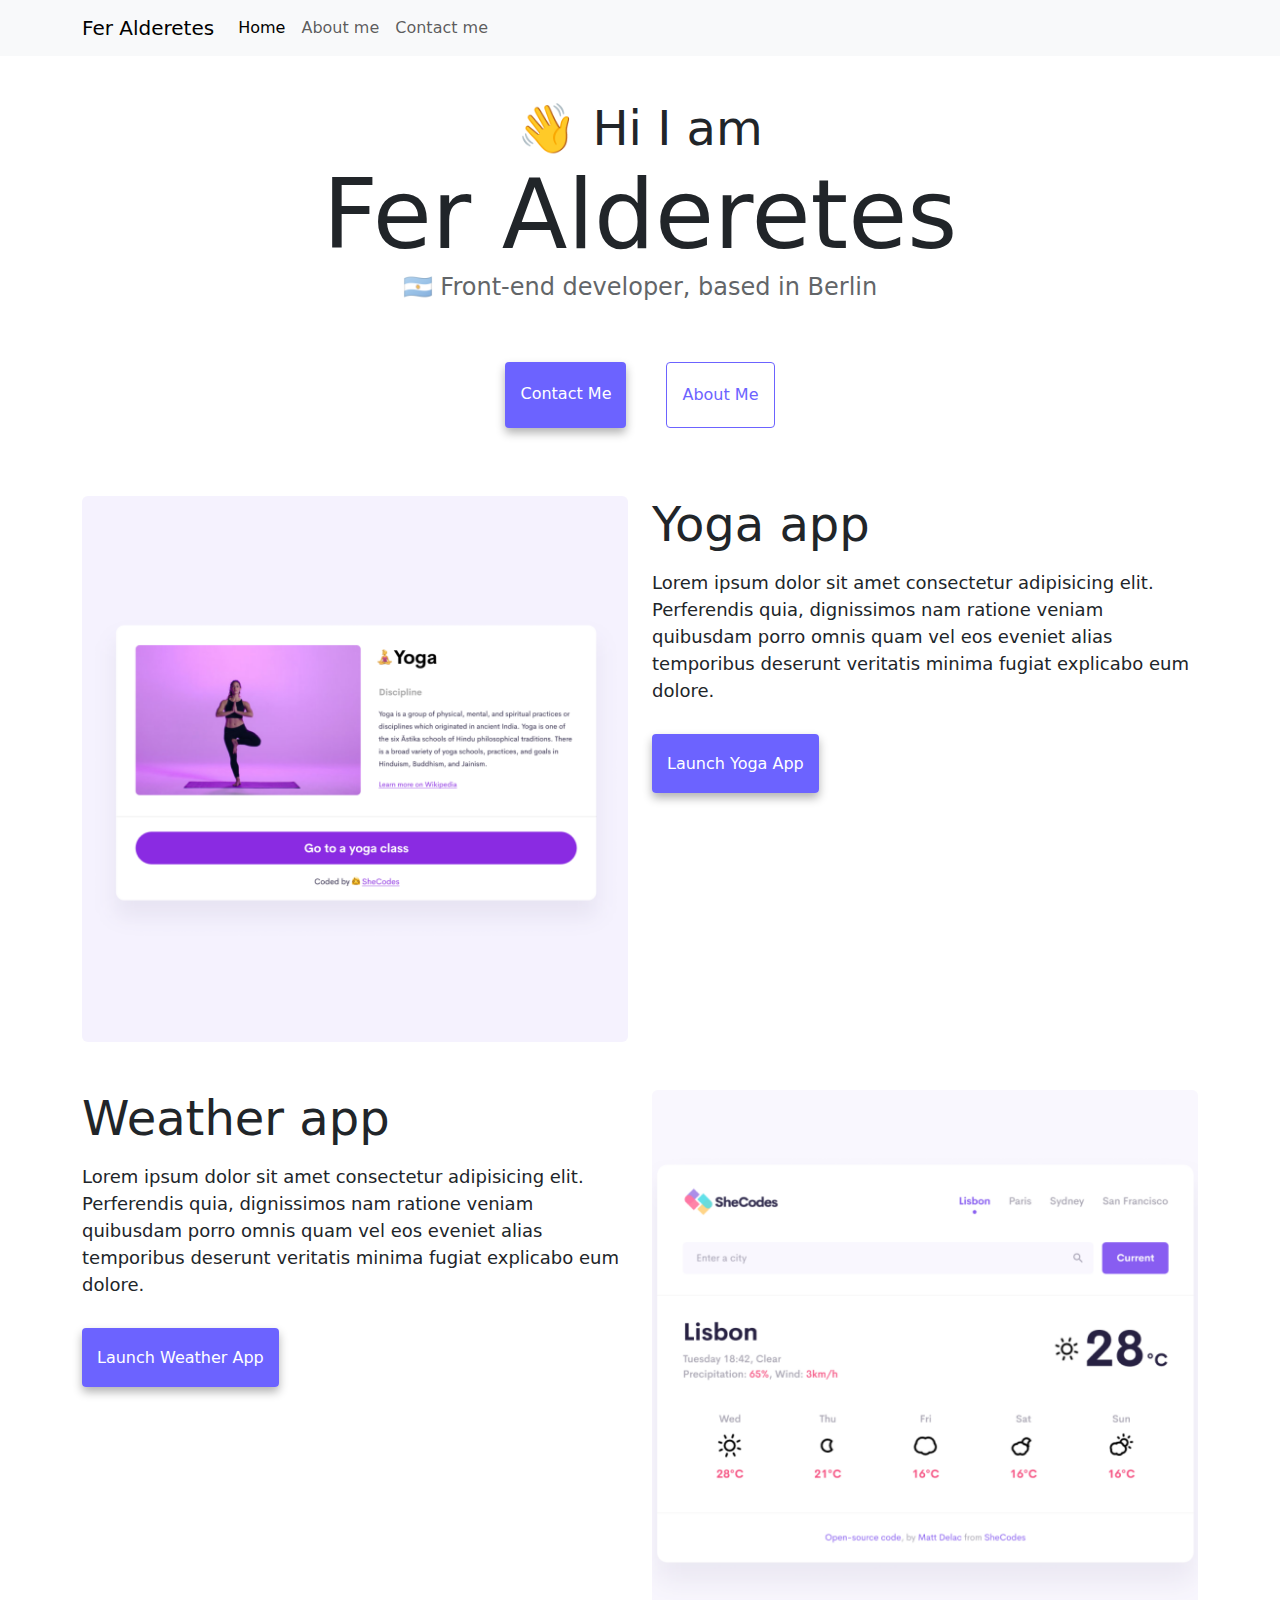
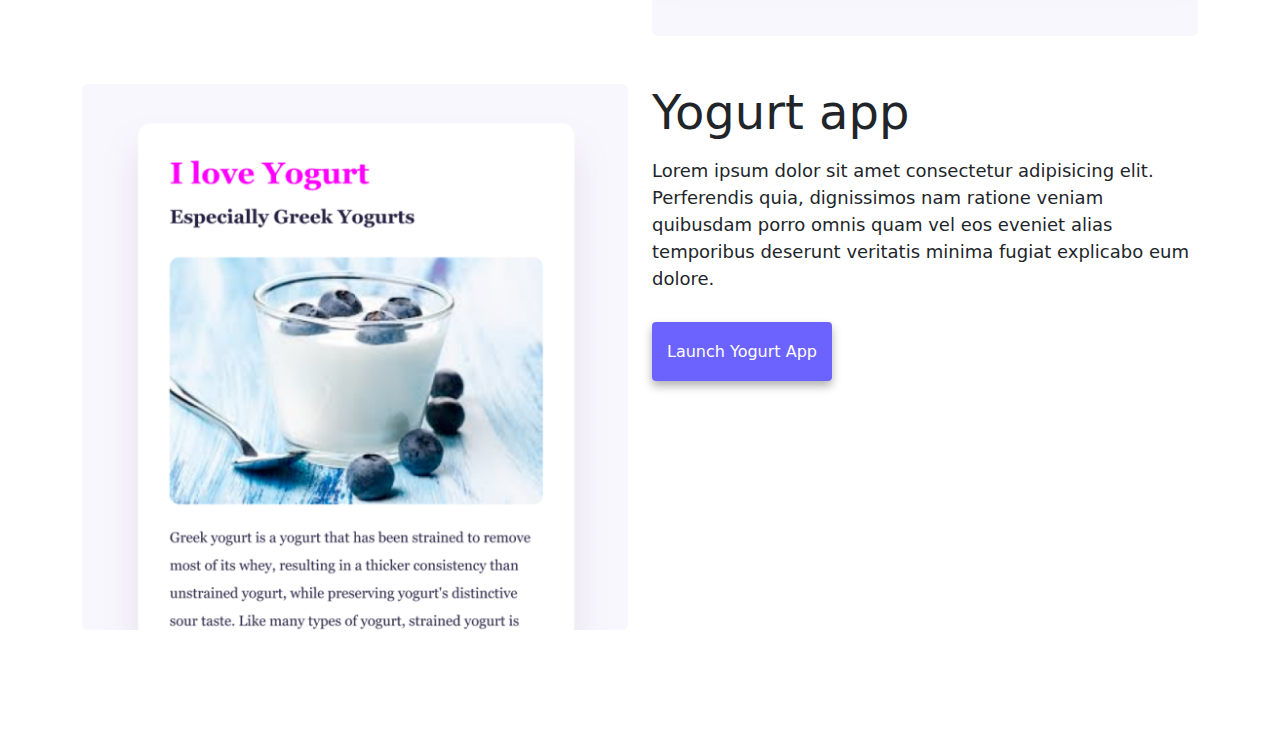
<file: index.html>
<!DOCTYPE html>
<html lang="en">
  <head>
    <meta charset="UTF-8" />
    <meta http-equiv="X-UA-Compatible" content="IE=edge" />
    <meta name="viewport" content="width=device-width, initial-scale=1.0" />
    <meta
      name="description"
      content="Fer Alderetes is a QA Engineer and front-end development enthusiast based in Berlin. Check out her learning journey on Github as @feralderetes"
    />
    <title>Front-end developer | Fer Alderetes</title>
    <link
      href="https://cdn.jsdelivr.net/npm/bootstrap@5.3.3/dist/css/bootstrap.min.css"
      rel="stylesheet"
      integrity="sha384-QWTKZyjpPEjISv5WaRU9OFeRpok6YctnYmDr5pNlyT2bRjXh0JMhjY6hW+ALEwIH"
      crossorigin="anonymous"
    />
    <script
      src="https://cdn.jsdelivr.net/npm/bootstrap@5.3.3/dist/js/bootstrap.bundle.min.js"
      integrity="sha384-YvpcrYf0tY3lHB60NNkmXc5s9fDVZLESaAA55NDzOxhy9GkcIdslK1eN7N6jIeHz"
      crossorigin="anonymous"
    ></script>
    <link rel="canonical" href="/index.html" />
    <link rel="stylesheet" href="/css/styles.css" />
  </head>
  <body>
    <nav class="navbar navbar-expand-lg fixed-top bg-body-tertiary">
      <div class="container">
        <a class="navbar-brand" href="/" title="Homepage">Fer Alderetes</a>
        <button
          class="navbar-toggler"
          type="button"
          data-bs-toggle="collapse"
          data-bs-target="#navbarNav"
          aria-controls="navbarNav"
          aria-expanded="false"
          aria-label="Toggle navigation"
        >
          <span class="navbar-toggler-icon"></span>
        </button>
        <div class="collapse navbar-collapse" id="navbarNav">
          <ul class="navbar-nav">
            <li class="nav-item">
              <a
                class="nav-link active"
                aria-current="page"
                href="/"
                title="Homepage"
                >Home</a
              >
            </li>
            <li class="nav-item">
              <a class="nav-link" href="/about.html" title="About Fer Alderetes"
                >About me</a
              >
            </li>
            <li class="nav-item">
              <a
                class="nav-link"
                href="/about.html#contact"
                title="Contact Fer Alderetes"
                >Contact me</a
              >
            </li>
          </ul>
        </div>
      </div>
    </nav>
    <h2 class="text-center">👋 Hi I am</h2>
    <h1 class="text-center">Fer Alderetes</h1>
    <h3 class="text-center subtitle-homepage">
      🇦🇷 Front-end developer, based in Berlin
    </h3>
    <div class="navigation-links mb-5">
      <a
        href="/about.html#contact"
        class="primary-link"
        title="Contact Fer Alderetes"
        >Contact me</a
      >
      <a href="/about.html" class="secondary-link" title="About Fer Alderetes"
        >About me</a
      >
    </div>
    <div class="container">
      <div class="row">
        <div class="col-sm-6">
          <img
            src="/images/yoga.png"
            alt="Yoga project"
            class="img-fluid rounded d-none d-sm-block"
          />
        </div>
        <div class="col-sm-6">
          <h2 class="mb-3">Yoga app</h2>
          <p>
            Lorem ipsum dolor sit amet consectetur adipisicing elit. Perferendis
            quia, dignissimos nam ratione veniam quibusdam porro omnis quam vel
            eos eveniet alias temporibus deserunt veritatis minima fugiat
            explicabo eum dolore.
          </p>
          <div class="mt-5">
            <a href="#" class="primary-link" title="Yoga project"
              >Launch Yoga App</a
            >
          </div>
        </div>
      </div>
      <div class="row mt-5">
        <div class="col-sm-6">
          <h2 class="mb-3">Weather app</h2>
          <p>
            Lorem ipsum dolor sit amet consectetur adipisicing elit. Perferendis
            quia, dignissimos nam ratione veniam quibusdam porro omnis quam vel
            eos eveniet alias temporibus deserunt veritatis minima fugiat
            explicabo eum dolore.
          </p>
          <div class="mt-5">
            <a href="#" class="primary-link" title="Weather project"
              >Launch Weather App</a
            >
          </div>
        </div>
        <div class="col-sm-6">
          <img
            src="/images/weather.png"
            alt="Weather project"
            class="img-fluid rounded d-none d-sm-block"
          />
        </div>
      </div>
      <div class="row mt-5">
        <div class="col-sm-6">
          <img
            src="/images/yogurt.png"
            alt="Yogurt project"
            class="img-fluid rounded d-none d-sm-block"
          />
        </div>
        <div class="col-sm-6">
          <h2 class="mb-3">Yogurt app</h2>
          <p>
            Lorem ipsum dolor sit amet consectetur adipisicing elit. Perferendis
            quia, dignissimos nam ratione veniam quibusdam porro omnis quam vel
            eos eveniet alias temporibus deserunt veritatis minima fugiat
            explicabo eum dolore.
          </p>
          <div class="mt-5">
            <a href="#" class="primary-link" title="Yogurt project"
              >Launch Yogurt App</a
            >
          </div>
        </div>
      </div>
    </div>
  </body>
</html>
</file>
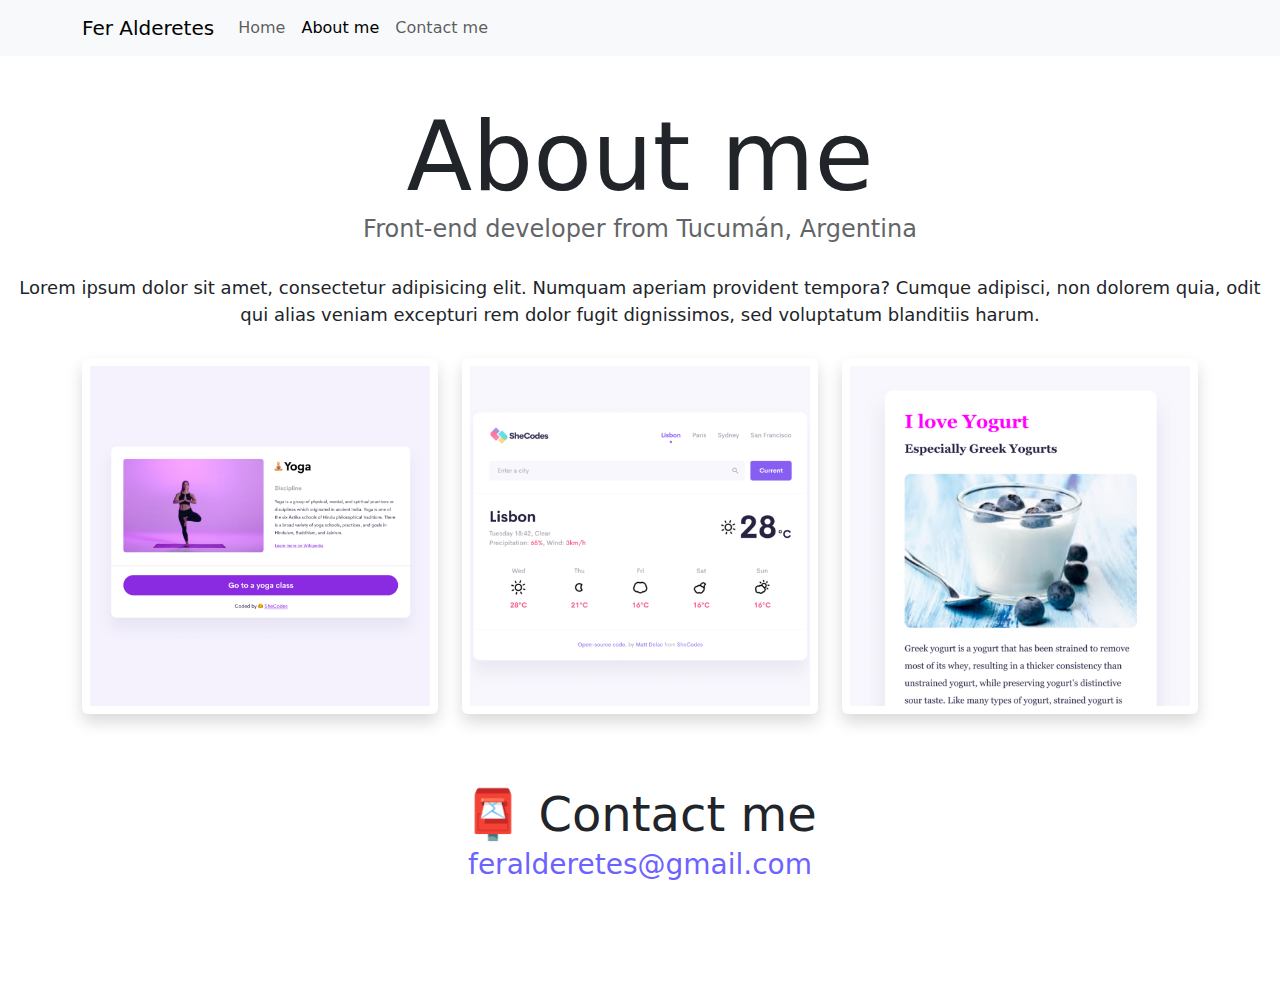
<file: about.html>
<!DOCTYPE html>
<html lang="en">
  <head>
    <meta charset="UTF-8" />
    <meta http-equiv="X-UA-Compatible" content="IE=edge" />
    <meta name="viewport" content="width=device-width, initial-scale=1.0" />
    <meta
      name="description"
      content="About Fer Alderetes, a QA Engineer and front-end development enthusiast based in Berlin"
    />
    <title>About me | Fer Alderetes</title>
    <link
      href="https://cdn.jsdelivr.net/npm/bootstrap@5.3.3/dist/css/bootstrap.min.css"
      rel="stylesheet"
      integrity="sha384-QWTKZyjpPEjISv5WaRU9OFeRpok6YctnYmDr5pNlyT2bRjXh0JMhjY6hW+ALEwIH"
      crossorigin="anonymous"
    />
    <script
      src="https://cdn.jsdelivr.net/npm/bootstrap@5.3.3/dist/js/bootstrap.bundle.min.js"
      integrity="sha384-YvpcrYf0tY3lHB60NNkmXc5s9fDVZLESaAA55NDzOxhy9GkcIdslK1eN7N6jIeHz"
      crossorigin="anonymous"
    ></script>
    <link rel="canonical" href="/index.html" />
    <link rel="stylesheet" href="/css/styles.css" />
  </head>
  <body>
    <nav class="navbar navbar-expand-lg fixed-top bg-body-tertiary">
      <div class="container">
        <a class="navbar-brand" href="/" title="Homepage">Fer Alderetes</a>
        <button
          class="navbar-toggler"
          type="button"
          data-bs-toggle="collapse"
          data-bs-target="#navbarNav"
          aria-controls="navbarNav"
          aria-expanded="false"
          aria-label="Toggle navigation"
        >
          <span class="navbar-toggler-icon"></span>
        </button>
        <div class="collapse navbar-collapse" id="navbarNav">
          <ul class="navbar-nav">
            <li class="nav-item">
              <a class="nav-link" aria-current="page" href="/" title="Homepage"
                >Home</a
              >
            </li>
            <li class="nav-item">
              <a
                class="nav-link active"
                href="/about.html"
                title="About Fer Alderetes"
                >About me</a
              >
            </li>
            <li class="nav-item">
              <a
                class="nav-link"
                href="/about.html#contact"
                title="Contact Fer Alderetes"
                >Contact me</a
              >
            </li>
          </ul>
        </div>
      </div>
    </nav>
    <h1 class="text-center">About me</h1>
    <h3 class="text-center">Front-end developer from Tucumán, Argentina</h3>
    <div class="about-paragraphs text-center">
      <p>
        Lorem ipsum dolor sit amet, consectetur adipisicing elit. Numquam
        aperiam provident tempora? Cumque adipisci, non dolorem quia, odit qui
        alias veniam excepturi rem dolor fugit dignissimos, sed voluptatum
        blanditiis harum.
      </p>
    </div>
    <div class="container">
      <div class="row">
        <div class="col-sm-4">
          <img
            src="/images/yoga.png"
            alt="Yoga project"
            class="img-fluid p-2 mb-4 shadow rounded"
          />
        </div>
        <div class="col-sm-4">
          <img
            src="/images/weather.png"
            alt="Weather project"
            class="img-fluid p-2 mb-4 shadow rounded"
          />
        </div>
        <div class="col-sm-4">
          <img
            src="/images/yogurt.png"
            alt="Yogurt project"
            class="img-fluid p-2 mb-4 shadow rounded"
          />
        </div>
      </div>
    </div>
    <div id="contact" class="mt-5">
      <h2 class="text-center">📮 Contact me</h2>
      <a href="mailto:feralderetes@gmail.com" class="email-link"
        >feralderetes@gmail.com</a
      >
    </div>
  </body>
</html>
</file>
<file: css/styles.css>
:root {
  --primary-color: #6c63ff;
  --secondary-color: #f5f2fe;
  --box-shadow: 0 5px 10px rgba(0, 0, 0, 0.3);
}

body {
  margin: 100px 0;
}

h1,
h2,
h3 {
  margin: 0;
}

h1 {
  font-size: 96px;
}

h2 {
  font-size: 48px;
}

h3 {
  font-size: 24px;
  opacity: 0.7;
}

p {
  font-size: 18px;
  line-height: 1.5;
}

.navigation-links {
  display: flex;
  margin-top: 40px;
  justify-content: center;
}

.navigation-links a {
  margin: 20px;
}

.primary-link {
  border-radius: 4px;
  padding: 20px 15px;
  text-decoration: none;
  text-transform: capitalize;
  background: var(--primary-color);
  box-shadow: var(--box-shadow);
  color: white;
}

.secondary-link {
  border-radius: 4px;
  padding: 20px 15px;
  text-decoration: none;
  text-transform: capitalize;
  color: var(--primary-color);
  border: 1px solid var(--primary-color);
}

.homepage-link {
  color: var(--primary-color);
  text-align: center;
  display: block;
}

.about-paragraphs {
  margin: 30px 0;
}

.about-paragraphs p {
  margin: 10px;
}

.email-link {
  display: flex;
  justify-content: center;
  color: var(--primary-color);
  font-size: 28px;
  text-decoration: none;
}

.email-link:hover {
  text-decoration: underline;
}

@media (max-width: 576px) {
  h1 {
    font-size: 48px;
    line-height: 1.5;
  }

  h2 {
    font-size: 32px;
    text-align: center;
  }

  p {
    text-align: center;
  }

  .subtitle-homepage {
    margin: 0 10px;
  }

  .primary-link {
    display: block;
    text-align: center;
    margin: 0 20px;
  }
}
</file>
